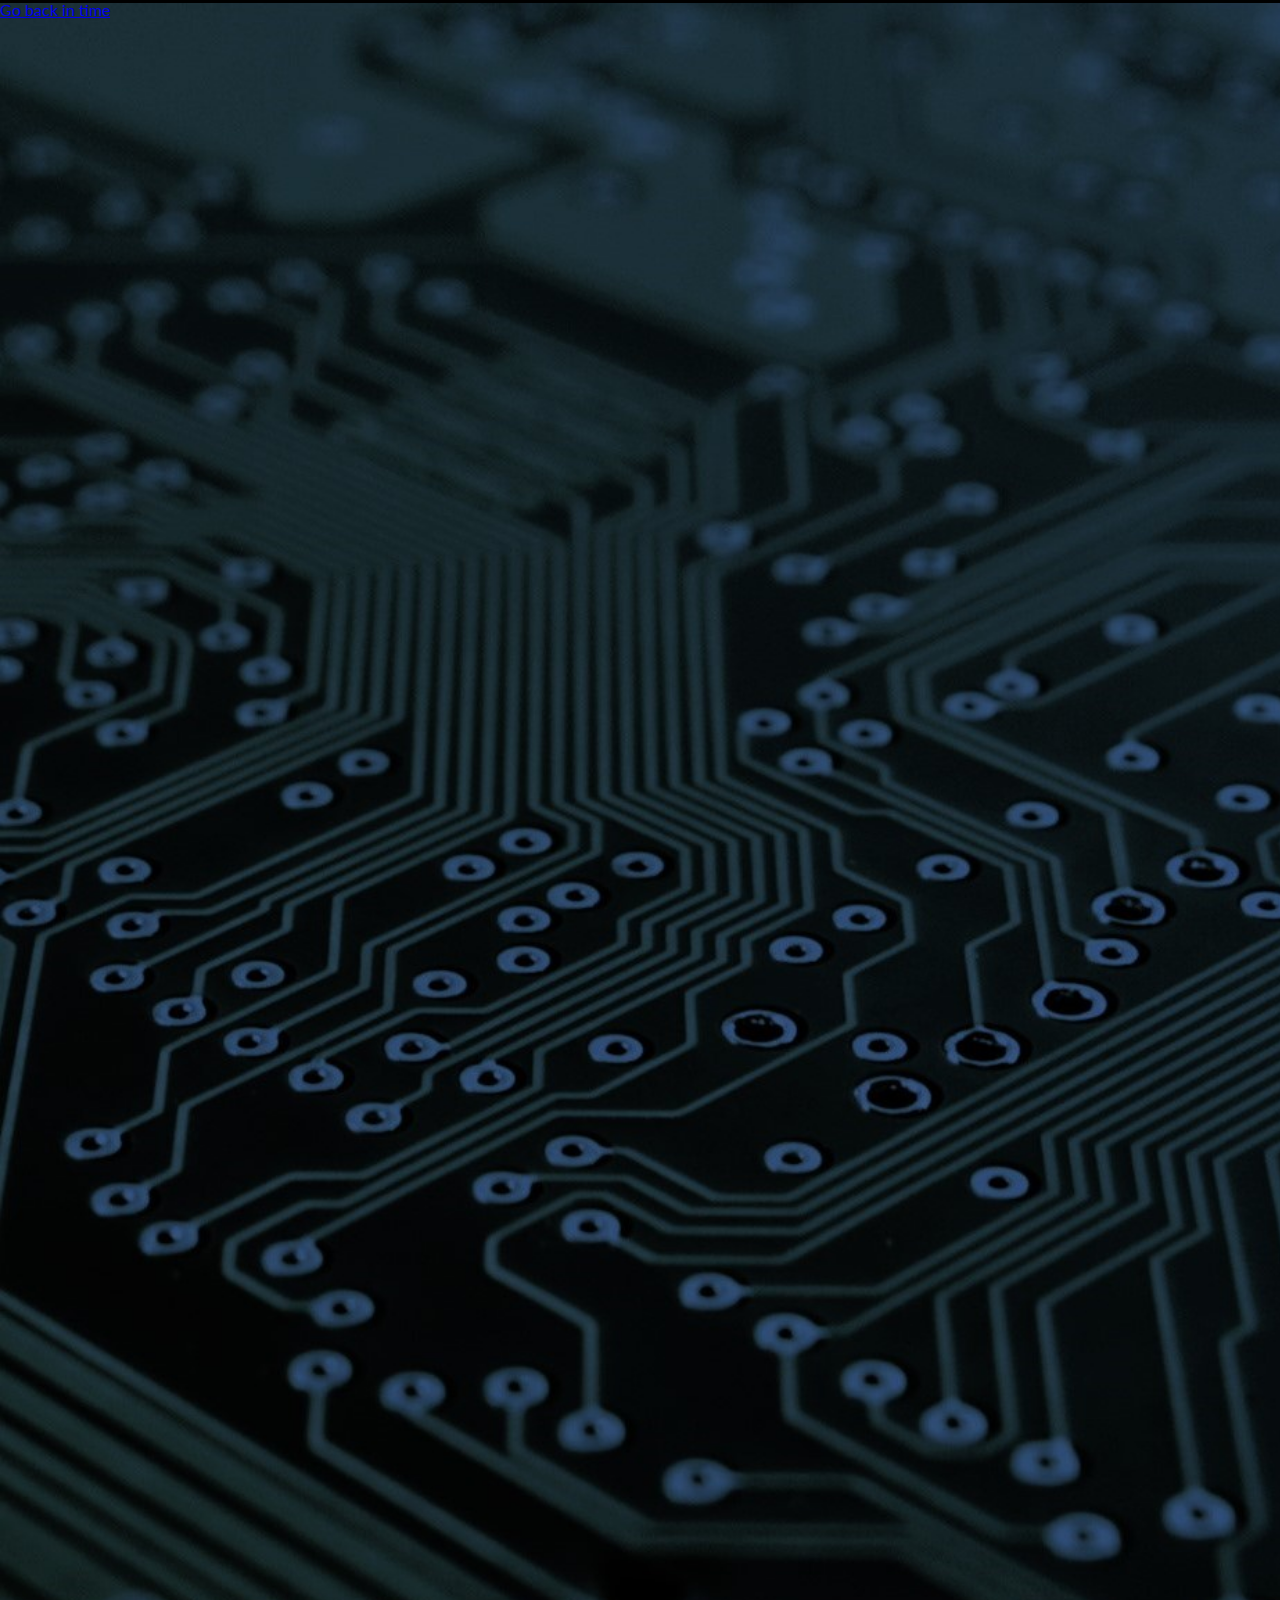
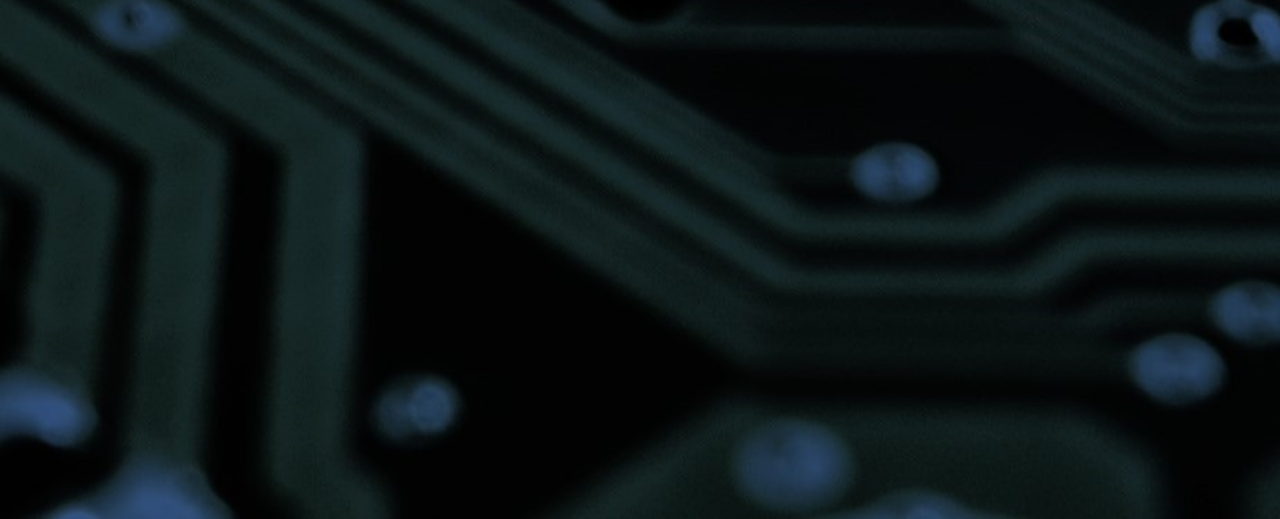
<file: index.html>
<!DOCTYPE html>
<html lang="en">
    <head>
        <meta name="viewport" content="width=device-width, initial-scale=1.0">
        <meta charset="UTF-8" />
        <meta http-equiv="X-UA-Compatible" content="ie=edge" />

        <!--<link href="https://fonts.googleapis.com/css2?family=Roboto:wght@400;500&display=swap" rel="stylesheet">-->
        <link rel="preconnect" href="https://fonts.googleapis.com">
        <link rel="preconnect" href="https://fonts.gstatic.com" crossorigin>
        <link href="https://fonts.googleapis.com/css2?family=Lato:ital,wght@0,300;0,400;0,700;0,900;1,300;1,400;1,700;1,900&display=swap" rel="stylesheet">
        
        <link rel="stylesheet" href="https://cdnjs.cloudflare.com/ajax/libs/font-awesome/4.7.0/css/font-awesome.min.css">
        <link rel="stylesheet" href="style.css" />
        <!--<link rel="shortcut icon" type="image/x-icon" href="favicon.ico">-->
        <title>Jose Ferreira's CV</title>
    </head>

    <body class="container">
        <div class="floating-corner">
            <a href="retro.html">
                Go back in time
            </a>
        </div>
        <div id="progress-container">
            <div id="progress-bar"></div>
          </div>
        <aside class="item-sidebar">
            <div id="board">
                <h2 id="nametitle">José Ferreira</h2>
                <img src="cv_pic_white_square.jpg" id="headshot" style="border-radius: 50%;">
                <!-- <h3 id="subtitle">Computer engineer</h3> -->
                <p style="margin-top: 20px;">
                    I am a recent computer engineering graduate with a passion for all 
                    things computer-related. 
                </p>
                <!-- <p>    
                    In my free time, I enjoy reading sci-fi books and following Formula 1 racing.
                </p> -->
                <p style="margin-bottom: 15px;">
                    I am dedicated, hardworking and always eager
                     to learn more.
                </p>
                <nav>
                    <h4>Contact me!</h4>
                    <ul>
                    <li><a href="mailto:josedsferreira@gmail.com" title="Email josedsferreira@gmail.com"><i class="fa fa-envelope" id="first_icon" aria-hidden="true"></i></a></li>
                    <li><a href="https://www.linkedin.com/in/josedsferreira" title="LinkedIn"><i class="fa fa-linkedin-square" aria-hidden="true"></i></a></li>
                    <li><a href="https://wa.me/351918510138" title="Whatsapp"><i class="fa fa-whatsapp" aria-hidden="true"></i></a></li>
                    <li><a href="https://github.com/josedsferreira" title="GitHub"><i class="fa fa-github" aria-hidden="true"></i></a></li>
                    </ul>
                </nav>
                <a href="cv.pdf" download id="dla">
                    Download CV
                </a>
            </div>
        </aside>
        <main class="item-main">
            <section id="currently">
                <h2>Currently</h2>
                <h3>Java Software Developer at Critical Techworks</h3>
            </section>
            <section id="education">
                <h2>Education</h2>
                <h3>Computer engineering BSc - Universidade Lusófona</h3>
                <p>
                    2021-2024
                </p>
                <h3>First Officer Pilot in training - TAP Air Portugal</h3>
                <p>
                    2018-2019<br>
                    Airbus A320 licence and real airline flight training
                </p>
                <h3>Airline Transport Pilot licence - Nortávia</h3>
                <p>
                    2012-2015<br>

                </p>
            </section>
            <section id="projects">
                <h2>Notable projects</h2>

                <h3><a href="https://github.com/josedsferreira/Insight-Scholaris">Insight Scholaris</a></h3>
                <ul>
                    <li>Web App for academic success prediction using ML</li>
                    <li>Python, Flask, Scikit-Learn, PostgreSQL, Bootstrap, Javascript</li>
                </ul>

                <h3><a href="https://github.com/josedsferreira/PEPE8-Emulator">PEPE-8 Processor emulator</a></h3>
                <ul>
                    <li>Emulator that reads assembly programs and shows processor state, registers and memory</li>
                    <li>C++</li>
                </ul>

                <h3><a href="https://github.com/josedsferreira/QtRetroviewer">QtRetroviewer Image Editor</a></h3>
                <ul>
                    <li>Desktop application made with Qt for editing pictures to give them a retro look</li>
                    <li>C++, Qt Quick</li>
                </ul>

                <h3><a href="https://github.com/josedsferreira/QRCode-Gate">QR Code Gate</a></h3>
                <ul>
                    <li>Embedded system for a gate that unlocks via QR Code</li>
                    <li>Raspberry Pi, Python, Firebase</li>
                </ul>

                <h3><a href="https://github.com/josedsferreira/QR-Code-Check-in">QR Code Check in App</a></h3>
                <ul>
                    <li>App that facilitates the reading of tickets trough a device's camera</li>
                    <li>Android, Kotlin, Firebase</li>
                </ul>

                <h3><a href="https://github.com/rodrigosousa11/zebbra">Zebbra - Job hunting website</a></h3>
                <ul>
                    <li>Job hunting website that allows users to search and save job openings from two different API's</li>
                    <li>React.js, Node.js, TailwindCSS, MongoDB, Axios, Express</li>
                </ul>

                <h3><a href="paper.html">IoT Cloud Implementation Paper</a></h3>
                <ul>
                    <li>Study about security in IoT using Azure</li>
                </ul>

                <h3><a href="trabalho_threads.html">Threads Study Assignment (Portuguese Only)</a></h3>
                <h3><a href="sisctrlvers.html">Version Control Systems Study Assignment (Portuguese Only)</a></h3>
            </section>
            <section id="HardSkills">
                <h2>Hard Skills</h2>
                <div id="languages">
                    <div id="programming">
                        <h3>Programming:</h3>
                        <ul>
                            <li>C, C++</li>
                            <li>Python</li>
                            <li>Java, Kotlin</li>
                            <li>HTML-CSS</li>
                            <li>Javascript</li>
                            <li>SQL</li>
                        </ul>
                    </div>
                    <div id="langs">
                        <h3>Languages:</h3>
                        <ul>
                            <li>Portuguese (Native)</li>
                            <li>English (C2)</li>
                            <li>German (A1)</li>
                        </ul>
                    </div>
                </div>
            </section>
            <section id="knowledgeAreas">
                <h2>Knowledge Areas</h2>
                    <div id="programming">
                        <ul>
                            <li>Embedded Systems</li>
                            <li>Web Applications</li>
                            <li>Qt Desktop Applications</li>
                            <li>Mobile Applications</li>
                            <li>SQL Server, Mysql, Postgres Databases</li>
                            <li>Git, Github</li>
                            <li>Docker</li>
                        </ul>
                    </div>
            </section>
            <section id="SoftSkills">
                <h2>Soft Skills</h2>
                <ul>
                    <li>Leadership, teamwork and communication</li>
                    <li>Problem solving and Autonomy</li>
                    <li>Dealing with high pressure and responsibility environments</li>
                    <li>Time management</li>
                </ul>
            </section>
            <!-- <section id="experience">
                <h2>Experience</h2>
                <h3>Warehouse Worker - CTT</h3>
                <p>
                    2020-2021<br>
                    Loading dock work, sorting and distribution of mail and packages
                </p>
                <h3>Cashier - Pizza Hut</h3>
                <p>
                    2016-2017<br>
                    Costumer service and general restaurant work
                </p>
            </section> -->
            
        </main>
        <!-- <a id="darklight-button" href="#">
            <img src="sun.png" id="darklight">
        </a> -->
        <footer class="item-footer">
            <p>Copyright &copy; 2023</p>
        </footer>
    </body>
    
    <script>
        window.onscroll = function() {
            updateProgressBar()
        };
      
        function updateProgressBar() {
          var winScroll = document.body.scrollTop || document.documentElement.scrollTop;
          var height = document.documentElement.scrollHeight - document.documentElement.clientHeight;
          var scrolled = (winScroll / height) * 100;
          document.getElementById("progress-bar").style.width = scrolled + "%";
        }

        document.addEventListener("DOMContentLoaded", function() {
            const sections = document.querySelectorAll('section');
            let delay = 0.5; // Initial delay
            sections.forEach((section, index) => {
                section.style.animationDelay = delay * (index + 1) + "s";
            });
        });

        /* const DLButton = document.getElementById("darklight-button");
        
        DLButton.addEventListener('click', function() {
            var darklightIcon = document.getElementById('darklight');

            // Check the src attribute of the image element
            if (darklightIcon.src.includes('sun.png')) {
                // Switch to moon image
                darklightIcon.src = 'moon.png';
            } else {
                // Switch back to sun image
                darklightIcon.src = 'sun.png';
            }

            // Selecting #progress-container
            const progressContainer = document.querySelector('#progress-container');

            // Selecting body
            const bodyElement = document.body;

            // Selecting #board
            const boardElement = document.querySelector('#board');

            // Selecting #darklight
            const darklightElement = document.querySelector('#darklight');

            // Selecting #board p
            const boardParagraphs = document.querySelectorAll('#board p');

            // Selecting aside nav li
            const asideNavListItems = document.querySelectorAll('aside nav li');

            // Selecting #board button
            const boardButton = document.querySelector('#board button');

            // Selecting #dla
            const dlaElement = document.querySelector('#dla');

            // Selecting aside nav a
            const asideNavLinks = document.querySelectorAll('aside nav a');

            // Selecting section
            const sectionElement = document.querySelector('section');

            // Toggling to light mode or off
            progressContainer.classList.toggle('light');
            bodyElement.classList.toggle('light');
            boardElement.classList.toggle('light');
            darklightElement.classList.toggle('light');
            boardParagraphs.forEach(paragraph => {
                paragraph.classList.toggle('light');
            });
            asideNavListItems.forEach(listItem => {
                listItem.classList.toggle('light');
            });
            boardButton.classList.toggle('light');
            dlaElement.classList.toggle('light');
            asideNavLinks.forEach(link => {
                link.classList.toggle('light');
            });
            sectionElement.classList.toggle('light');
            
        }); */

      </script>
</html>
</file>
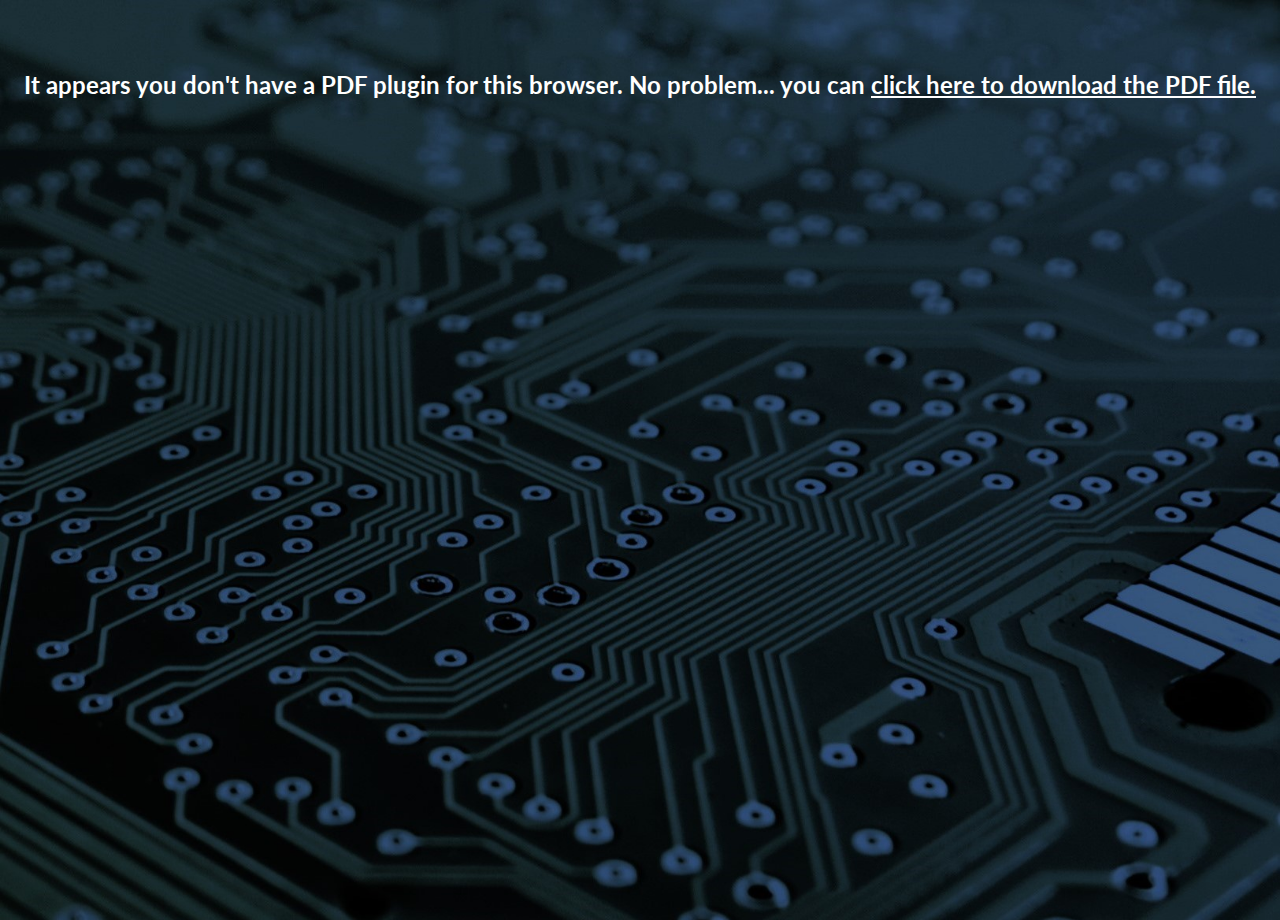
<file: paper.html>
<!DOCTYPE html>
<html lang="en">
    <head>
        <meta name="viewport" content="width=device-width, initial-scale=1.0">
        <meta charset="UTF-8" />
        <meta name="viewport" content="width=device-width, initial-scale=1.0" />
        <meta http-equiv="X-UA-Compatible" content="ie=edge" />

        <!--<link href="https://fonts.googleapis.com/css2?family=Roboto:wght@400;500&display=swap" rel="stylesheet">-->
        <link rel="preconnect" href="https://fonts.googleapis.com">
        <link rel="preconnect" href="https://fonts.gstatic.com" crossorigin>
        <link href="https://fonts.googleapis.com/css2?family=Lato:ital,wght@0,300;0,400;0,700;0,900;1,300;1,400;1,700;1,900&display=swap" rel="stylesheet">
        
        <link rel="stylesheet" href="https://cdnjs.cloudflare.com/ajax/libs/font-awesome/4.7.0/css/font-awesome.min.css">
        <link rel="stylesheet" href="style.css" />
        <!--<link rel="shortcut icon" type="image/x-icon" href="favicon.ico">-->
        <title>Jose Ferreira's IoT Cloud Implementation Paper</title>

        <style>
            html, body {
                height: 100%;
                margin: 0;
                padding: 0;
            }
            object {
                width: 100%;
                height: 100%;
            }
            h2 {
                text-align: center; /* Center the text */
                color: white; /* Set text color to white */
                padding-left: 5px;
                padding-right: 5px;
                padding-top: 50px;
            }
            a {
                color: white; /* Set link color to white */
            }
        </style>
    </head>
    <body>
        <object data="Iot Cloud Implementation paper.pdf" type="application/pdf" width="100%" height="100%">
            <h2>It appears you don't have a PDF plugin for this browser. No problem...
                 you can <a href="Iot Cloud Implementation paper.pdf">click here to 
                    download the PDF file.</a></h2>
        </object>
    </body>
</html>
</file>
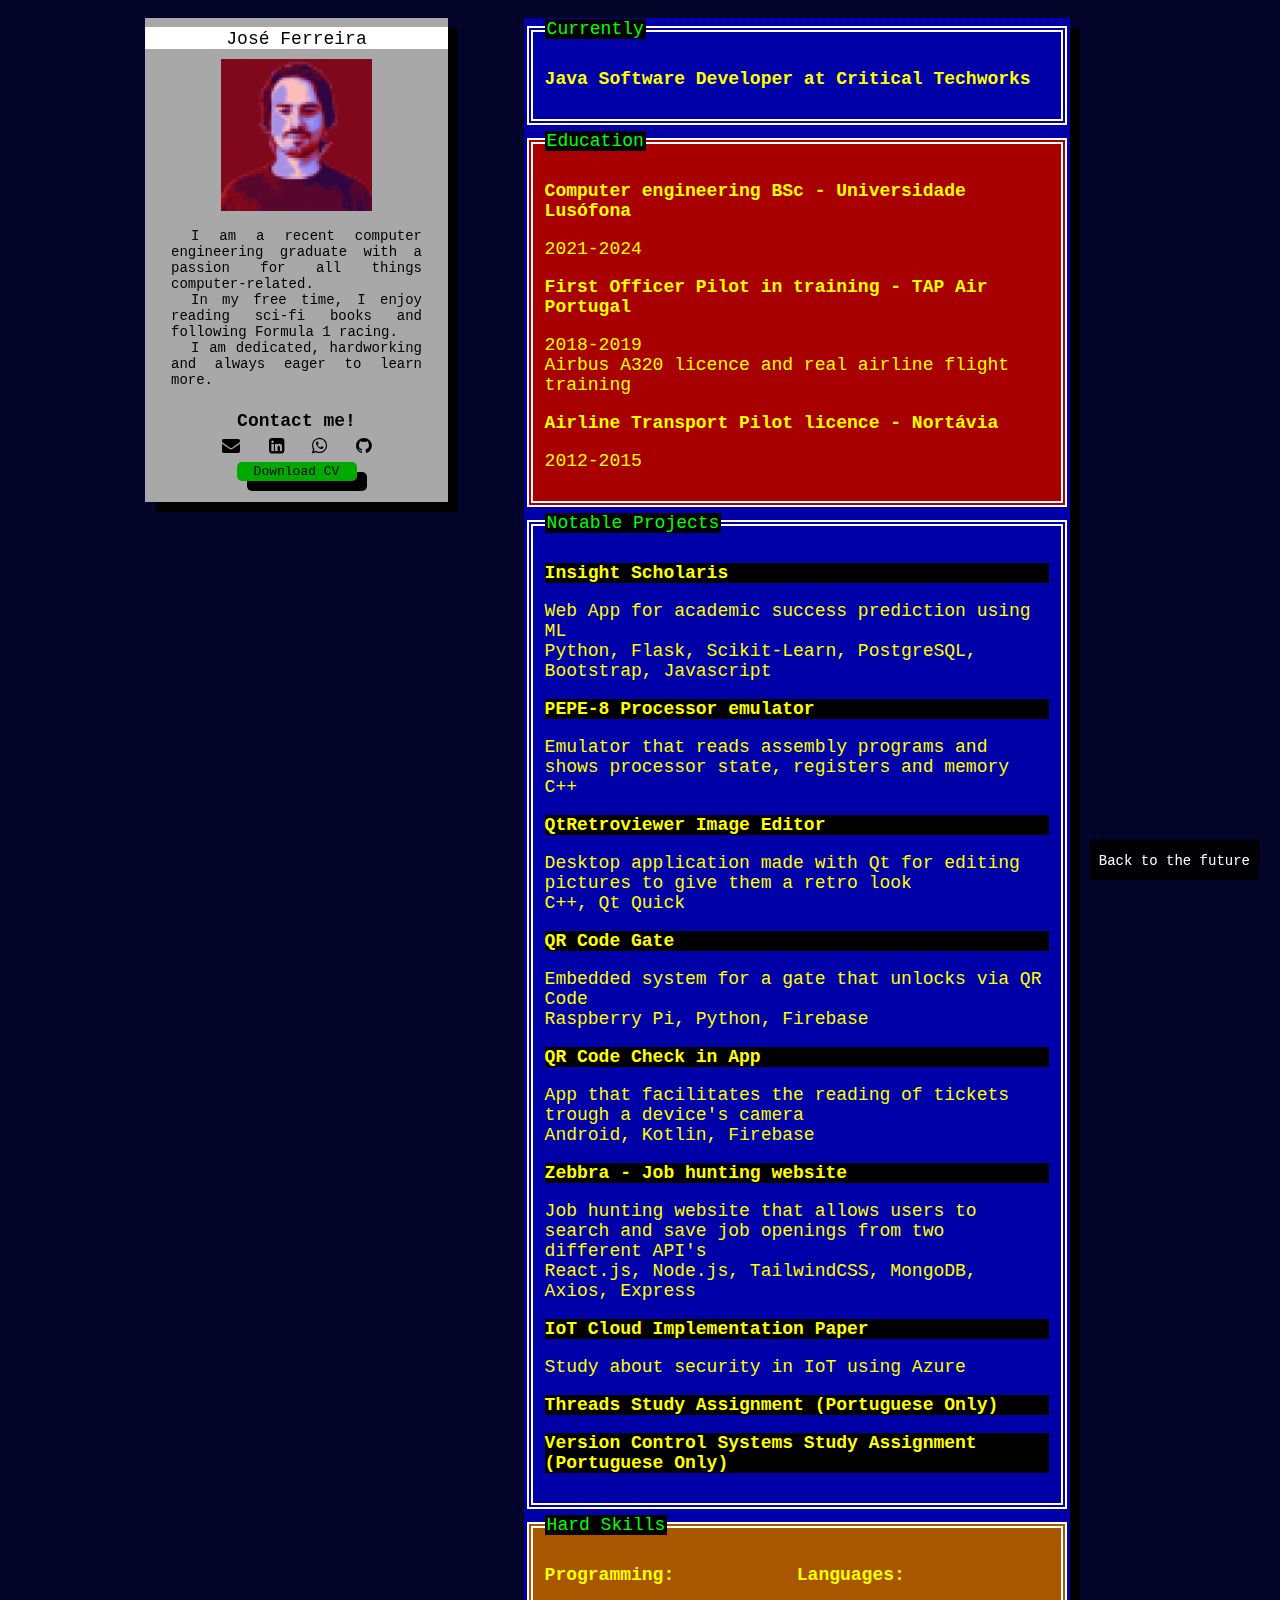
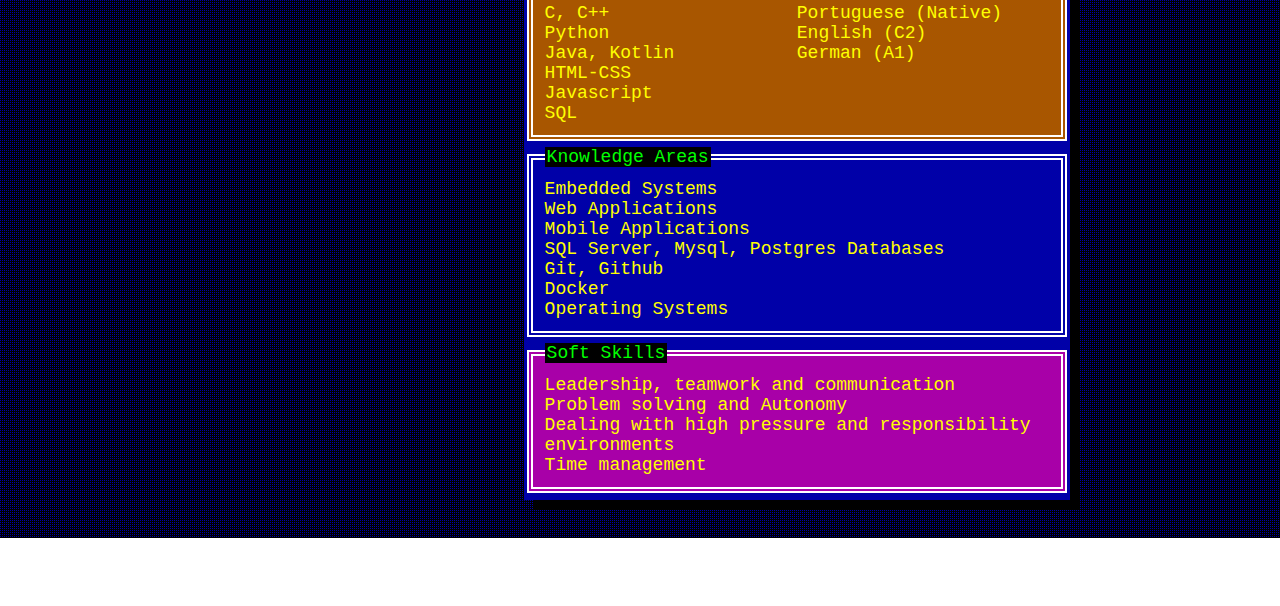
<file: retro.html>
<!DOCTYPE html>
<html lang="en" class="tui-bg-blue-black">
    <head>
        <meta name="viewport" content="width=device-width, initial-scale=1.0">
        <meta charset="UTF-8" />
        <meta name="viewport" content="width=device-width, initial-scale=1.0" />
        <meta http-equiv="X-UA-Compatible" content="ie=edge" />

        <link rel="stylesheet" href="https://cdnjs.cloudflare.com/ajax/libs/font-awesome/4.7.0/css/font-awesome.min.css">

        <link rel="stylesheet" href="dist/tuicss.min.css"/>
        <script src="dist/tuicss.min.js"></script>
        <link rel="stylesheet" href="positioning.css" />
        
        <title>Jose Ferreira's CV</title>
    </head>

    <body class="container">
        <div class="floating-corner">
            <a href="index.html">
                Back to the future
            </a>
        </div>
        <aside class="item-sidebar">

            <div id="board" class="tui-panel white-168" style="color: black;">
                <div class="tui-panel-header" >
                    José Ferreira
                </div>
                <!-- <h2 id="nametitle">José Ferreira</h2> -->
                <img src="retro_profile.png" id="headshot" style="margin-top: 10px;">
                
                <div class="tui-panel-content">
                    <p>
                        I am a recent computer engineering graduate with a passion for all 
                        things computer-related. 
                    </p>
                    <p>    
                        In my free time, I enjoy reading sci-fi books and following Formula 1 racing.
                    </p>
                    <p>
                        I am dedicated, hardworking and always eager
                         to learn more.
                    </p>

                    <nav>
                        <h4>Contact me!</h4>
                        <ul>
                        <li><a href="mailto:josedsferreira@gmail.com" title="Email josedsferreira@gmail.com"><i class="fa fa-envelope" id="first_icon" aria-hidden="true"></i></a></li>
                        <li><a href="https://www.linkedin.com/in/josedsferreira" title="LinkedIn"><i class="fa fa-linkedin-square" aria-hidden="true"></i></a></li>
                        <li><a href="https://wa.me/351918510138" title="Whatsapp"><i class="fa fa-whatsapp" aria-hidden="true"></i></a></li>
                        <li><a href="https://github.com/josedsferreira" title="GitHub"><i class="fa fa-github" aria-hidden="true"></i></a></li>
                        </ul>
                    </nav>
                    <a href="cv.pdf" download id="dla" class="tui-button">
                        Download CV
                    </a>
                </div>        
            </div>
        </aside>

        <main class="item-main">
            <div class="tui-window">

                    <fieldset class="tui-fieldset">
                        <legend>Currently</legend>
                        <h3>Java Software Developer at Critical Techworks</h3>
                    </fieldset>

                    <fieldset class="tui-fieldset red-168">
                        <legend>Education</legend>
                        <h3>Computer engineering BSc - Universidade Lusófona</h3>
                        <p>
                            2021-2024
                        </p>
                        <h3>First Officer Pilot in training - TAP Air Portugal</h3>
                        <p>
                            2018-2019<br>
                            Airbus A320 licence and real airline flight training
                        </p>
                        <h3>Airline Transport Pilot licence - Nortávia</h3>
                        <p>
                            2012-2015<br>
    
                        </p>
                    </fieldset>
    
                    <fieldset class="tui-fieldset ">
                        <legend>Notable Projects</legend>
                        <h3 class="black-168"><a href="https://github.com/josedsferreira/Insight-Scholaris">Insight Scholaris</a></h3>
                            <ul>
                                <li>Web App for academic success prediction using ML</li>
                                <li>Python, Flask, Scikit-Learn, PostgreSQL, Bootstrap, Javascript</li>
                            </ul>

                            <h3 class="black-168"><a href="https://github.com/josedsferreira/PEPE8-Emulator">PEPE-8 Processor emulator</a></h3>
                            <ul>
                                <li>Emulator that reads assembly programs and shows processor state, registers and memory</li>
                                <li>C++</li>
                            </ul>

                            <h3 class="black-168"><a href="https://github.com/josedsferreira/QtRetroviewer">QtRetroviewer Image Editor</a></h3>
                            <ul>
                                <li>Desktop application made with Qt for editing pictures to give them a retro look</li>
                                <li>C++, Qt Quick</li>
                            </ul>

                            <h3 class="black-168"><a href="https://github.com/josedsferreira/QRCode-Gate">QR Code Gate</a></h3>
                            <ul>
                                <li>Embedded system for a gate that unlocks via QR Code</li>
                                <li>Raspberry Pi, Python, Firebase</li>
                            </ul>

                            <h3 class="black-168"><a href="https://github.com/josedsferreira/QR-Code-Check-in">QR Code Check in App</a></h3>
                            <ul>
                                <li>App that facilitates the reading of tickets trough a device's camera</li>
                                <li>Android, Kotlin, Firebase</li>
                            </ul>

                            <h3 class="black-168"><a href="https://github.com/rodrigosousa11/zebbra">Zebbra - Job hunting website</a></h3>
                            <ul>
                                <li>Job hunting website that allows users to search and save job openings from two different API's</li>
                                <li>React.js, Node.js, TailwindCSS, MongoDB, Axios, Express</li>
                            </ul>

                            <h3 class="black-168"><a href="paper.html">IoT Cloud Implementation Paper</a></h3>
                            <ul>
                                <li>Study about security in IoT using Azure</li>
                            </ul>

                            <h3 class="black-168"><a href="trabalho_threads.html">Threads Study Assignment (Portuguese Only)</a></h3>
                            <h3 class="black-168"><a href="sisctrlvers.html">Version Control Systems Study Assignment (Portuguese Only)</a></h3>
                    </fieldset>
    
                    <fieldset class="tui-fieldset orange-168">
                        <legend>Hard Skills</legend>
                        <div id="languages">
                            <div id="programming">
                                <h3>Programming:</h3>
                                <ul>
                                    <li>C, C++</li>
                                    <li>Python</li>
                                    <li>Java, Kotlin</li>
                                    <li>HTML-CSS</li>
                                    <li>Javascript</li>
                                    <li>SQL</li>
                                </ul>
                            </div>
                            <div id="langs">
                                <h3>Languages:</h3>
                                <ul>
                                    <li>Portuguese (Native)</li>
                                    <li>English (C2)</li>
                                    <li>German (A1)</li>
                                </ul>
                            </div>
                        </div>
                    </fieldset>
    
        
                    <fieldset class="tui-fieldset ">
                        <legend>Knowledge Areas</legend>
                        <div id="programming">
                            <ul>
                                <li>Embedded Systems</li>
                                <li>Web Applications</li>
                                <li>Mobile Applications</li>
                                <li>SQL Server, Mysql, Postgres Databases</li>
                                <li>Git, Github</li>
                                <li>Docker</li>
                                <li>Operating Systems</li>
                            </ul>
                        </div>
                    </fieldset>
    
                
                    <fieldset class="tui-fieldset purple-168">
                        <legend>Soft Skills</legend>
                        <ul>
                            <li>Leadership, teamwork and communication</li>
                            <li>Problem solving and Autonomy</li>
                            <li>Dealing with high pressure and responsibility environments</li>
                            <li>Time management</li>
                        </ul>
                    </fieldset>
    
        
                    <!-- <fieldset class="tui-fieldset">
                        <legend>Experience</legend>
                        <h3>Warehouse Worker - CTT</h3>
                        <p>
                            2020-2021<br>
                            Loading dock work, sorting and distribution of mail and packages
                        </p>
                        <h3>Cashier - Pizza Hut</h3>
                        <p>
                            2016-2017<br>
                            Costumer service and general restaurant work
                        </p>
                    </fieldset> -->
                
                
                    
                
            </div>
            

        </main>
        
        <footer class="item-footer">
            <p>Copyright &copy; 2023</p>
        </footer>
    </body>
    
</html>
</file>
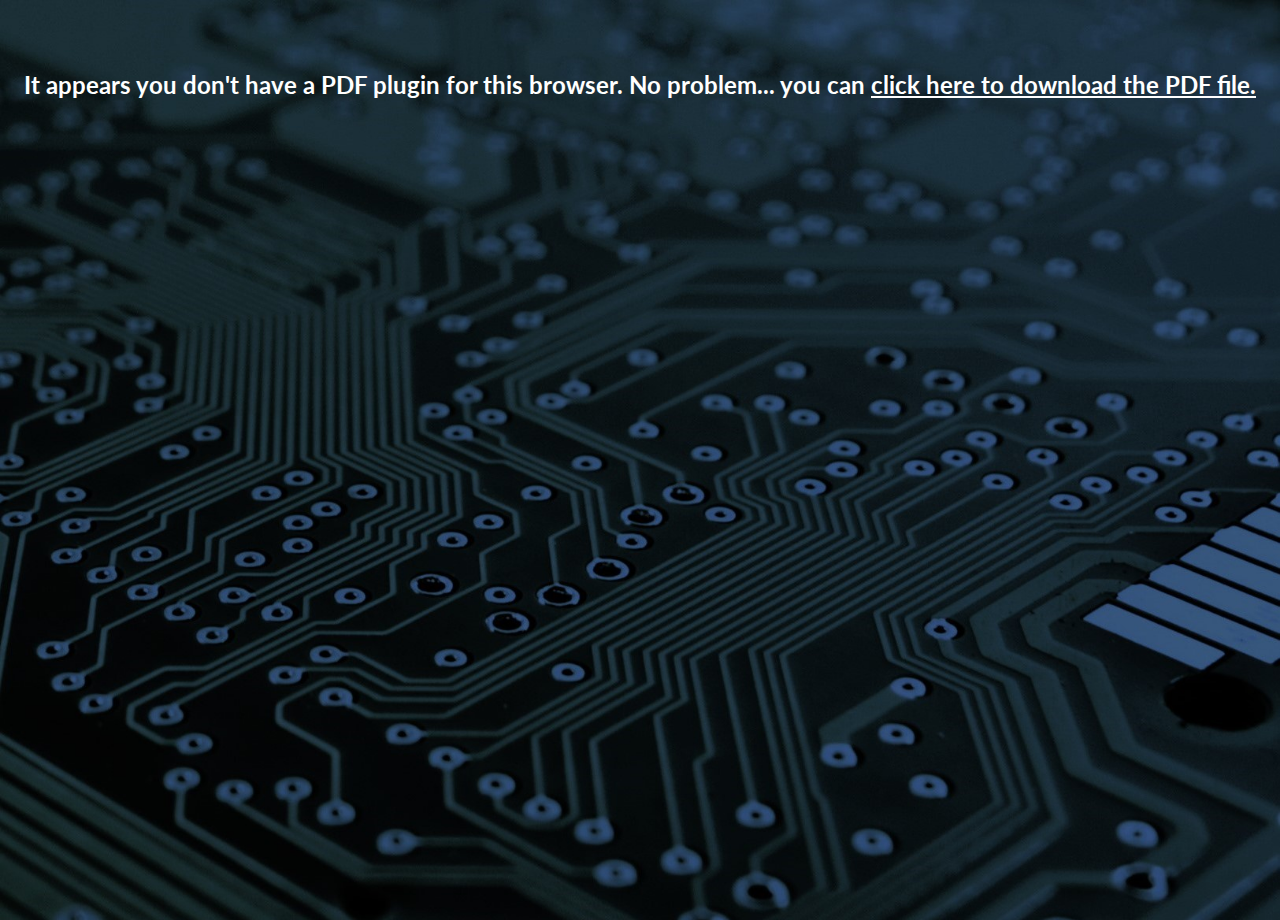
<file: sisctrlvers.html>
<!DOCTYPE html>
<html lang="en">
    <head>
        <meta name="viewport" content="width=device-width, initial-scale=1.0">
        <meta charset="UTF-8" />
        <meta name="viewport" content="width=device-width, initial-scale=1.0" />
        <meta http-equiv="X-UA-Compatible" content="ie=edge" />

        <!--<link href="https://fonts.googleapis.com/css2?family=Roboto:wght@400;500&display=swap" rel="stylesheet">-->
        <link rel="preconnect" href="https://fonts.googleapis.com">
        <link rel="preconnect" href="https://fonts.gstatic.com" crossorigin>
        <link href="https://fonts.googleapis.com/css2?family=Lato:ital,wght@0,300;0,400;0,700;0,900;1,300;1,400;1,700;1,900&display=swap" rel="stylesheet">
        
        <link rel="stylesheet" href="https://cdnjs.cloudflare.com/ajax/libs/font-awesome/4.7.0/css/font-awesome.min.css">
        <link rel="stylesheet" href="style.css" />
        <!--<link rel="shortcut icon" type="image/x-icon" href="favicon.ico">-->
        <title>Jose Ferreira's Sistemas de Controlo de Versão</title>
        <style>
            html, body {
                height: 100%;
                margin: 0;
                padding: 0;
            }
            object {
                width: 100%;
                height: 100%;
            }
            h2 {
                text-align: center; /* Center the text */
                color: white; /* Set text color to white */
                padding-left: 5px;
                padding-right: 5px;
                padding-top: 50px;
            }
            a {
                color: white; /* Set link color to white */
            }
        </style>
    </head>
    <body>
        <object data="Apresentaçao Sist Ctrl Vers.pdf" type="application/pdf" width="100%" height="100%">
            <h2>It appears you don't have a PDF plugin for this browser. No problem...
                 you can <a href="Apresentaçao Sist Ctrl Vers.pdf">click here to 
                    download the PDF file.</a></h2>
        </object>
    </body>
</html>
</file>
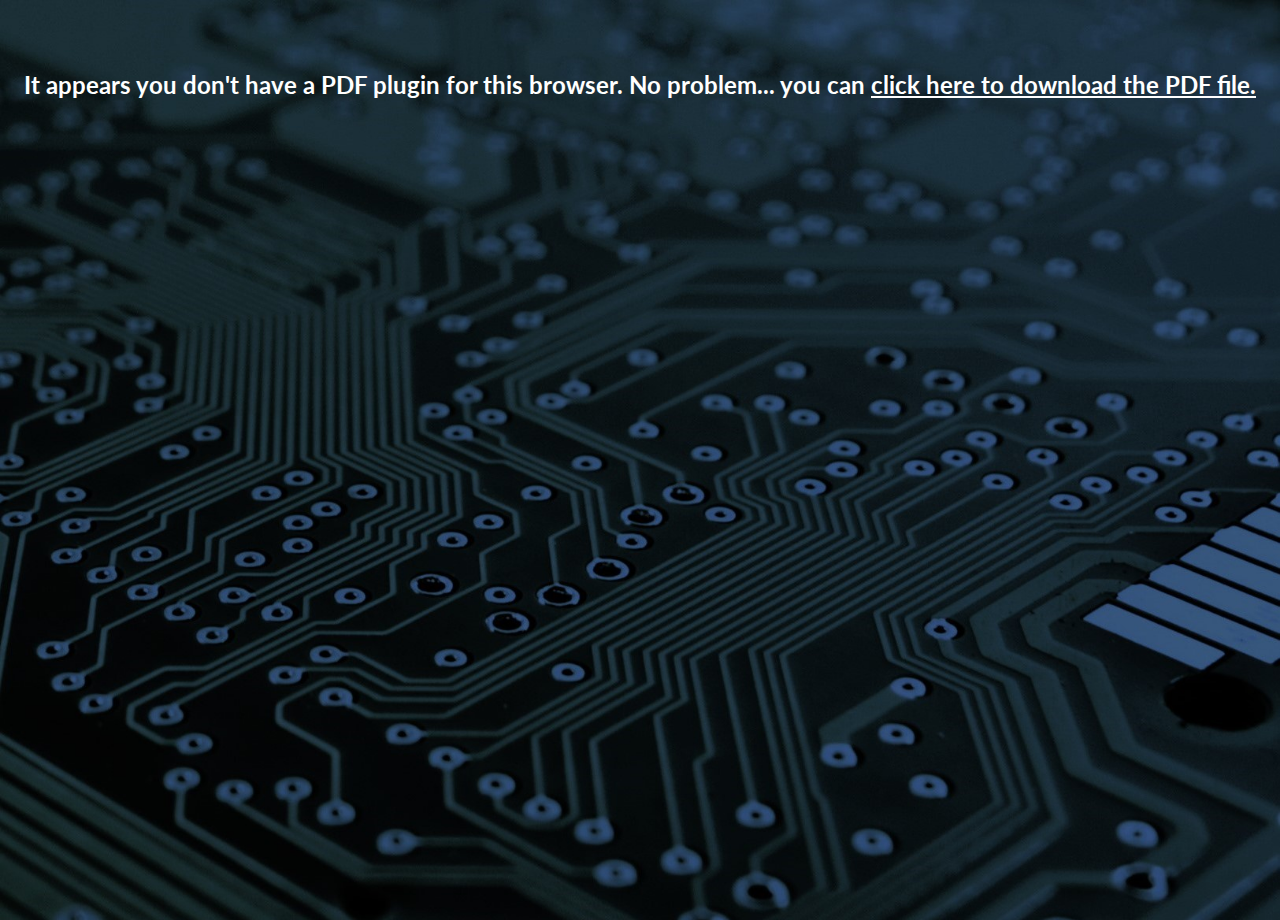
<file: trabalho_threads.html>
<!DOCTYPE html>
<html lang="en">
    <head>
        <meta name="viewport" content="width=device-width, initial-scale=1.0">
        <meta charset="UTF-8" />
        <meta name="viewport" content="width=device-width, initial-scale=1.0" />
        <meta http-equiv="X-UA-Compatible" content="ie=edge" />

        <!--<link href="https://fonts.googleapis.com/css2?family=Roboto:wght@400;500&display=swap" rel="stylesheet">-->
        <link rel="preconnect" href="https://fonts.googleapis.com">
        <link rel="preconnect" href="https://fonts.gstatic.com" crossorigin>
        <link href="https://fonts.googleapis.com/css2?family=Lato:ital,wght@0,300;0,400;0,700;0,900;1,300;1,400;1,700;1,900&display=swap" rel="stylesheet">
        
        <link rel="stylesheet" href="https://cdnjs.cloudflare.com/ajax/libs/font-awesome/4.7.0/css/font-awesome.min.css">
        <link rel="stylesheet" href="style.css" />
        <!--<link rel="shortcut icon" type="image/x-icon" href="favicon.ico">-->
        <title>Jose Ferreira's Threads document</title>
        <style>
            html, body {
                height: 100%;
                margin: 0;
                padding: 0;
            }
            object {
                width: 100%;
                height: 100%;
            }
            h2 {
                text-align: center; /* Center the text */
                color: white; /* Set text color to white */
                padding-left: 5px;
                padding-right: 5px;
                padding-top: 50px;
            }
            a {
                color: white; /* Set link color to white */
            }
        </style>
    </head>
    <body>
        <object data="Threads.pdf" type="application/pdf" width="100%" height="100%">
            <h2>It appears you don't have a PDF plugin for this browser. No problem...
                 you can <a href="Threads.pdf">click here to 
                    download the PDF file.</a></h2>
        </object>
    </body>
</html>
</file>
<file: style.css>
/* GRID */

.item-main {
    grid-area: main;
}

.item-sidebar {
    grid-area: sidebar;
}

.item-footer {
    grid-area: footer;
}

#progress-container {
    position: fixed;
    top: 0;
    left: 0;
    width: 100%;
    height: 3px; /* Adjust height as needed */
    background-color: #000000;
    z-index: 9999; /* Ensure it's above other content */
    display: block;
  }
  
#progress-bar {
    height: 100%;
    background-color: #1a1efa88; /* Adjust color as needed */
    width: 0%;
}
  
.container {
    display: grid;
    /*grid-template-columns: 270px auto;*/
    /*grid-template-columns: 400px auto;*/
    grid-template-columns: 35% 65%;
    grid-template-rows: auto;
    grid-template-areas:
        "sidebar main"
        "footer footer";
}

body {
    font-family: 'Lato', sans-serif;
    margin: 0;
    padding: 0;
    background-color: #000000ef;
    max-width: 100%;
    overflow-x: hidden;
    background-image: url("circuit.jpg");
    background-size: cover;
}
  
header {
    background-color: #333;
    color: #fff;
    display: flex;
    justify-content: space-between;
    padding: 1em;
}
  
header h1 {
    margin: 0;
    align-self: center;
}
  
header nav ul {
    display: flex;
    list-style: none;
    margin: 0;
    padding: 0;
}
  
header nav a {
    color: #fff;
    display: block;
    padding: 1em;
    text-decoration: none;
}
  
/* ASIDE */

aside {
    height: 100%;
    width: 321px;
    position: fixed;
    top: 0;
    /*left: 30%;*/
    right: 65%;
    /* background-color: #f9d202; */
    /*background-image: url("board2.jpg");
    background-size: 1100px;*/
    animation: slideInFromTop 1s ease forwards;
    animation-delay: 0.5s;
    opacity : 0;
}

#board {
    background-color: rgba(0, 0, 0, 0.9);
    padding-top: 0.5em;
    padding-bottom: 0.5em;
    margin-top: 1em;
    margin-left: 1em;
    /* margin-right: 2em; */
}

#darklight {
    position: fixed;
    display: block;
    margin: 5px;
    padding: 8px;
    width: 35px;
    z-index: 999;
    background-image: linear-gradient(to right, rgb(0, 0, 0), rgba(0, 0, 0, 0.9));
    box-shadow: 0 2px 4px rgba(0, 0, 0, 0.1);
    bottom: 15px;
    right: 15px;
    animation: slideInFromRight 1s ease forwards;
    animation-delay: 0.5s;
}

#subtitle {
    margin-top: 0;
    margin-left: 1em;
    margin-right: 1em;
}

#headshot {
    object-position: center;
    margin-left: 25%;
    margin-right: 25%;
    width: 50%;
    /* margin-bottom: 1em; */
}

aside h1, aside h2, aside h3, aside h4 {
    text-align: center;
    color: white;
    /* text-shadow: 1px 1px white; */
}

#board p {
    color: white;
    text-align: justify;
    padding-left: 1em;
    padding-right: 1em;
    text-indent: 20px;
    margin-top: 0;
    margin-bottom: 0;
}

aside nav h4 {
    margin-bottom: -0.8em;
}

aside nav li {
    text-decoration: none;
    list-style-type: none;
    display: inline-block; float: none;
    text-align: center;
    color: white;
    display: inline;
    padding-left: 0.5em;
    padding-right: 0.5em;
}

aside nav ul{
    padding: 0;
    text-align: center;
    margin-bottom: 5px;
}

#board button {
    background-color: black;
    color: white;
    display: block;
    margin-left: auto;
    margin-right: auto;
}

#dla {
    text-align: center;
    display: block;
    color: white;
    border-radius: 5px;
    border: 2px solid #ffffff;
    box-sizing: border-box;
    text-decoration: none;
    margin-left: auto;
    margin-right: auto;
    padding: 2px;
    width: 120px;
    font-size: 13px;
}

aside nav a {
    text-decoration: none;
    color: white;
}

/* MAIN */

main {
    padding: 1em;
    /* padding-bottom: 1em; */
    /* padding-top: 1em; */
    max-width: 650px;
}

/* SECTION */
  
section {
    /*background-color: rgba(0, 0, 0, 0.9);*/
    background-image: linear-gradient(to right, rgb(0, 0, 0), rgba(0, 0, 0, 0.6));
    color: white;
    box-shadow: 0 2px 4px rgba(0, 0, 0, 0.1);
    padding: 1em;
    margin-bottom: 1em;
    opacity: 0;
    animation: slideInFromRight 1s ease forwards;
    animation-delay: 0.5s;
}

section h2 {
    margin-top: 0em;
}

#projects a {
    text-decoration: none; 
    color: inherit;
}

#demo {
    margin-left: 20;
    margin-right: 20%;
    width: 60%;
}

#languages {
    display: grid;
    grid-template-columns: 50% 50%;
    grid-template-rows: auto;
    grid-template-areas: "programming langs";
}
  
footer {
    background-color: #333;
    color: #fff;
    padding: 1em;
    text-align: center;
}

/* FOOTER */

footer {
    display: none;
}

/* LIGHT MODE STYLES */

#progress-container.light {
    background-color: #ffffff;
}

body.light {
    background-color: #ffffff;
}

header.light {
    background-color: #ffffff;
    color: #000000;
}

header nav a.light {
    color: #000000;
}

#board.light {
    background-color: #ffffff;
}

#darklight.light {
    background-color: #ffffff;
}

#board p.light {
    color: #000000;
}

aside nav li.light {
    color: #000000;
}

#board button.light {
    background-color: #ffffff;
}

#dla.light {
    color: #000000;
    border: 2px solid #000000;
}

aside nav a.light {
    color: #000000;
}

section.light {
    background-color: #ffffff;
    color: #000000;
}

/* ----  ANIMATIONS  ---- */
  
/* Define animation for sliding in from the right */
@keyframes slideInFromRight {
    0% {
        transform: translateX(100%);
        opacity: 0; /* Start with opacity 0 */
    }
    100% {
        transform: translateX(0);
        opacity: 1; /* End with opacity 1 */
    }
}


/* Define animation for sliding in from the top */
@keyframes slideInFromTop {
    0% { transform: translateY(-100%);
        opacity: 0; /* Start with opacity 0 */
    }
    100% { transform: translateY(0);
        opacity: 1; /* End with opacity 1 */}
}

/* ----  MEDIA  ---- */

/* HORIZONTAL < 950px */

@media only screen and (min-width: 768px) and (max-width: 950px){

    .container {

        grid-template-columns: 270px auto;

    }

    aside {
        height: 100%;
        width: 270px;
        position: fixed;
        top: 0;
        left: 0
    }
}

/* MOBILE */

@media only screen and (max-width: 768px) {

    .container {
        width: 100%;
        display: grid;
        grid-template-columns: 1fr;
        grid-template-rows: auto;
        grid-template-areas: 
            "sidebar"
            "main"
            "footer";
    }

    body {
        background-size: 1900px;
    }

    aside {
        position: static;
        height: auto;
        width: auto;
        animation: none;
        opacity: 1;
    }

    #board {
        margin: 1em;
        margin-bottom: 0;
        
        background-color:rgba(0, 0, 0, 0);
        background-image: linear-gradient(to right, rgb(0, 0, 0), rgba(0, 0, 0, 0.6));

    }

    #board p {
        margin-left: auto;
        margin-right: auto;
        width: 300px;
    }

    #board #dla {
        margin-left: auto;
        margin-right: auto;
    }

    #headshot {
        width: 110px;
        display: block;
        margin-left: auto;
        margin-right: auto;
        margin-bottom: 5px;
    }

    #subtitle {
        display: none;
    }

    section {
        animation : none;
        opacity: 1;
    }

}
</file>
<file: positioning.css>
/* GRID */

.item-main {
    grid-area: main;
}

.item-sidebar {
    grid-area: sidebar;
}

.item-footer {
    grid-area: footer;
}
  
.container {
    display: grid;
    /*grid-template-columns: 270px auto;*/
    /*grid-template-columns: 400px auto;*/
    grid-template-columns: 35% 65%;
    grid-template-rows: auto;
    grid-template-areas:
        "sidebar main"
        "footer footer";
}

body {
    /* font-family: 'Lato', sans-serif; */
    margin: 0;
    padding: 0;/* 
    background-color: #000000ef; */
    max-width: 100%;
    overflow-x: hidden;
    /* background-image: url("circuit.jpg");
    background-size: cover; */
}

.tui-window {
    margin-bottom: 20px;
    color: #FFFF00;
}

.tui-window legend{
    background-color: black;
    color: #00FF00;
}

.floating-corner {
    position: fixed; /* Stay in place during scroll */
    bottom: 20px; /* Distance from the bottom */
    right: 20px; 
    width: auto;
    background-color: rgba(0, 0, 0, 0.9);
    color: white;
    padding: 10px;
    z-index: 1000; 
}

.floating-corner a {
    color: white;
    text-decoration: none;
    font-size: 14px;
}
  
header {
    /* background-color: #333; */
    /* color: #fff; */
    display: flex;
    justify-content: space-between;
    padding: 1em;
}
  
header h1 {
    margin: 0;
    align-self: center;
}
  
header nav ul {
    display: flex;
    list-style: none;
    margin: 0;
    padding: 0;
}
  
header nav a {
    /* color: #fff; */
    display: block;
    padding: 1em;
    text-decoration: none;
}
  
/* ASIDE */

aside {
    height: 100%;
    width: 321px;
    position: fixed;
    top: 0;
    /*left: 30%;*/
    right: 65%;
    /* background-color: #f9d202; */
    /*background-image: url("board2.jpg");
    background-size: 1100px;*//* 
    animation: slideInFromTop 1s ease forwards;
    animation-delay: 0.5s;
    opacity : 0; */
}

#board {
    /* background-color: rgba(0, 0, 0, 0.9); */
    padding-top: 0.5em;
    padding-bottom: 0.5em;
    margin-top: 1em;
    margin-left: 1em;
    /* margin-right: 2em; */
}


#subtitle {
    margin-top: 0;
    margin-left: 1em;
    margin-right: 1em;
}

#headshot {
    object-position: center;
    margin-left: 25%;
    margin-right: 25%;
    width: 50%;
    /* margin-bottom: 1em; */
}

aside h1, aside h2, aside h3, aside h4 {
    text-align: center;
    /* color: white; */
    /* text-shadow: 1px 1px white; */
}

#board p {
    /* color: white; */
    font-size: 14px;
    text-align: justify;
    padding-left: 1em;
    padding-right: 1em;
    text-indent: 20px;
    margin-top: 0;
    margin-bottom: 0;
}

aside nav h4 {
    margin-bottom: 0.3em;
}

aside nav li {
    text-decoration: none;
    list-style-type: none;
    display: inline-block; float: none !important;
    text-align: center;
    /* color: white; */
    padding-left: 0.5em;
    padding-right: 0.5em;
}

aside nav ul{
    padding: 0;
    text-align: center;
    margin-bottom: 5px;
}

#board button {
    /* background-color: black;
    color: white; */
    display: block;
    margin-left: auto;
    margin-right: auto;
}

#dla {
    text-align: center;
    display: block;
    /* color: white; */
    border-radius: 5px;
    /* border: 2px solid #ffffff; */
    box-sizing: border-box;
    text-decoration: none;
    margin-left: auto;
    margin-right: auto;
    padding: 2px;
    width: 120px;
    font-size: 13px;
}

aside nav a {
    text-decoration: none;
    /* color: white; */
}

/* MAIN */

main {
    padding: 1em;
    /* padding-bottom: 1em; */
    /* padding-top: 1em; */
    max-width: 650px;
}

/* SECTION */
  
section {
    /*background-color: rgba(0, 0, 0, 0.9);*/
    /* background-image: linear-gradient(to right, rgb(0, 0, 0), rgba(0, 0, 0, 0.6));
    color: white;
    box-shadow: 0 2px 4px rgba(0, 0, 0, 0.1); */
    padding: 1em;
    margin-bottom: 1em;
    /* opacity: 0;
    animation: slideInFromRight 1s ease forwards;
    animation-delay: 0.5s; */
}

section h2 {
    margin-top: 0em;
}

#projects a {
    text-decoration: none; 
    color: inherit;
}

#demo {
    margin-left: 20;
    margin-right: 20%;
    width: 60%;
}

#languages {
    display: grid;
    grid-template-columns: 50% 50%;
    grid-template-rows: auto;
    grid-template-areas: "programming langs";
}
  
footer {
    /* background-color: #333;
    color: #fff; */
    padding: 1em;
    text-align: center;
}

/* FOOTER */

footer {
    display: none;
}



/* ----  MEDIA  ---- */

/* HORIZONTAL < 950px */

@media only screen and (min-width: 768px) and (max-width: 950px){

    .container {

        grid-template-columns: 270px auto;

    }

    aside {
        height: 100%;
        width: 270px;
        position: fixed;
        top: 0;
        left: 0
    }
}

/* MOBILE */

@media only screen and (max-width: 768px) {

    .container {
        width: 100%;
        display: grid;
        grid-template-columns: 1fr;
        grid-template-rows: auto;
        grid-template-areas: 
            "sidebar"
            "main"
            "footer";
    }

    body {
        background-size: 1900px;
    }

    aside {
        position: static;
        height: auto;
        width: auto;
        animation: none;
        opacity: 1;
        display: flex;
        justify-content: center; 
    }

    #board {
        margin: 1em;
        margin-bottom: 0;
        
        /* background-color:rgba(0, 0, 0, 0);
        background-image: linear-gradient(to right, rgb(0, 0, 0), rgba(0, 0, 0, 0.6)); */

    }

    #board p {
        margin-left: auto;
        margin-right: auto;
        width: 300px;
    }

    #board #dla {
        margin-left: auto;
        margin-right: auto;
    }

    #headshot {
        width: 110px;
        display: block;
        margin-left: auto;
        margin-right: auto;
        margin-bottom: 5px;
    }

    #subtitle {
        display: none;
    }

    section {
        animation : none;
        opacity: 1;
    }

}
</file>
<file: dist/tuicss.min.css>
@charset "UTF-8";@font-face{font-family:DOS;src:url("fonts/Perfect DOS VGA 437 Win.ttf")}html{font-family:"Lucida Console",monospace;font-size:18px;box-sizing:border-box}body{margin:0}*,:after,:before{font-family:inherit;font-size:inherit;box-sizing:inherit}ul{margin:0;padding:0;list-style-type:none}ul li{list-style-type:none}ul li a{display:block}a{color:inherit;text-decoration:none}span{margin:0}hr{border:none;border-bottom:2px solid #fff}input,select,textarea{width:200px}@media only screen and (max-width :600px){.hide-on-small-and-down,.hide-on-small-only{display:none!important}}@media only screen and (max-width :992px){.hide-on-med-and-down{display:none!important}}@media only screen and (min-width :601px){.hide-on-med-and-up{display:none!important}}@media only screen and (min-width:600px) and (max-width:992px){.hide-on-med-only{display:none!important}}@media only screen and (min-width :993px){.hide-on-large-only{display:none!important}}@media only screen and (min-width :1201px){.hide-on-extra-large-only{display:none!important}}@media only screen and (min-width :1201px){.show-on-extra-large{display:block!important}}@media only screen and (min-width :993px){.show-on-large{display:block!important}}@media only screen and (min-width:600px) and (max-width:992px){.show-on-medium{display:block!important}}@media only screen and (max-width :600px){.show-on-small{display:block!important}}@media only screen and (min-width :601px){.show-on-medium-and-up{display:block!important}}@media only screen and (max-width :992px){.show-on-medium-and-down{display:block!important}}.primary{background-color:#0000a8}.primary-text{color:#0000a8}.primary-border{border-color:#0000a8}.primary-hover:hover{background-color:#0000a8}.primary-text-hover:hover{color:#0000a8}.primary-border-hover:hover{border-color:#0000a8}.secondary{background-color:#a8a8a8}.secondary-text{color:#a8a8a8}.secondary-border{border-color:#a8a8a8}.secondary-hover:hover{background-color:#a8a8a8}.secondary-text-hover:hover{color:#a8a8a8}.secondary-border-hover:hover{border-color:#a8a8a8}.success{background-color:#00a800}.success-text{color:#00a800}.success-border{border-color:#00a800}.success-hover:hover{background-color:#00a800}.success-text-hover:hover{color:#00a800}.success-border-hover:hover{border-color:#00a800}.danger{background-color:#a80000}.danger-text{color:#a80000}.danger-border{border-color:#a80000}.danger-hover:hover{background-color:#a80000}.danger-text-hover:hover{color:#a80000}.danger-border-hover:hover{border-color:#a80000}.warning{background-color:#a8a800}.warning-text{color:#a8a800}.warning-border{border-color:#a8a800}.warning-hover:hover{background-color:#a8a800}.warning-text-hover:hover{color:#a8a800}.warning-border-hover:hover{border-color:#a8a800}.info{background-color:#00a8a8}.info-text{color:#00a8a8}.info-border{border-color:#00a8a8}.info-hover:hover{background-color:#00a8a8}.info-text-hover:hover{color:#00a8a8}.info-border-hover:hover{border-color:#00a8a8}.black-168{background-color:#000!important}.blue-168{background-color:#0000a8!important}.green-168{background-color:#00a800!important}.cyan-168{background-color:#00a8a8!important}.red-168{background-color:#a80000!important}.purple-168{background-color:#a800a8!important}.yellow-168{background-color:#a8a800!important}.white-168{background-color:#a8a8a8!important}.orange-168{background-color:#a85600!important}.black-168-text{color:#000!important}.blue-168-text{color:#0000a8!important}.green-168-text{color:#00a800!important}.cyan-168-text{color:#00a8a8!important}.red-168-text{color:#a80000!important}.purple-168-text{color:#a800a8!important}.yellow-168-text{color:#a8a800!important}.white-168-text{color:#a8a8a8!important}.orange-168-text{color:#a85600!important}.black-168-border{border-color:#000!important}.blue-168-border{border-color:#0000a8!important}.green-168-border{border-color:#00a800!important}.cyan-168-border{border-color:#00a8a8!important}.red-168-border{border-color:#a80000!important}.purple-168-border{border-color:#a800a8!important}.yellow-168-border{border-color:#a8a800!important}.white-168-border{border-color:#a8a8a8!important}.orange-168-border{border-color:#a85600!important}.black-168-hover:hover{background-color:#000!important}.blue-168-hover:hover{background-color:#0000a8!important}.green-168-hover:hover{background-color:#00a800!important}.cyan-168-hover:hover{background-color:#00a8a8!important}.red-168-hover:hover{background-color:#a80000!important}.purple-168-hover:hover{background-color:#a800a8!important}.yellow-168-hover:hover{background-color:#a8a800!important}.white-168-hover:hover{background-color:#a8a8a8!important}.orange-168-hover:hover{background-color:#a85600!important}.black-168-text-hover:hover{color:#000!important}.blue-168-text-hover:hover{color:#0000a8!important}.green-168-text-hover:hover{color:#00a800!important}.cyan-168-text-hover:hover{color:#00a8a8!important}.red-168-text-hover:hover{color:#a80000!important}.purple-168-text-hover:hover{color:#a800a8!important}.yellow-168-text-hover:hover{color:#a8a800!important}.white-168-text-hover:hover{color:#a8a8a8!important}.orange-168-text-hover:hover{color:#a85600!important}.black-168-border-hover:hover{border-color:#000!important}.blue-168-border-hover:hover{border-color:#0000a8!important}.green-168-border-hover:hover{border-color:#00a800!important}.cyan-168-border-hover:hover{border-color:#00a8a8!important}.red-168-border-hover:hover{border-color:#a80000!important}.purple-168-border-hover:hover{border-color:#a800a8!important}.yellow-168-border-hover:hover{border-color:#a8a800!important}.white-168-border-hover:hover{border-color:#a8a8a8!important}.orange-168-border-hover:hover{border-color:#a85600!important}.black-255{background-color:#000!important}.blue-255{background-color:#00f!important}.green-255{background-color:#0f0!important}.cyan-255{background-color:#0ff!important}.red-255{background-color:red!important}.purple-255{background-color:#f0f!important}.yellow-255{background-color:#ff0!important}.white-255{background-color:#fff!important}.orange-255{background-color:#ffa800!important}.black-255-text{color:#000!important}.blue-255-text{color:#00f!important}.green-255-text{color:#0f0!important}.cyan-255-text{color:#0ff!important}.red-255-text{color:red!important}.purple-255-text{color:#f0f!important}.yellow-255-text{color:#ff0!important}.white-255-text{color:#fff!important}.orange-255-text{color:#ffa800!important}.black-255-border{border-color:#000!important}.blue-255-border{border-color:#00f!important}.green-255-border{border-color:#0f0!important}.cyan-255-border{border-color:#0ff!important}.red-255-border{border-color:red!important}.purple-255-border{border-color:#f0f!important}.yellow-255-border{border-color:#ff0!important}.white-255-border{border-color:#fff!important}.orange-255-border{border-color:#ffa800!important}.black-255-hover:hover{background-color:#000!important}.blue-255-hover:hover{background-color:#00f!important}.green-255-hover:hover{background-color:#0f0!important}.cyan-255-hover:hover{background-color:#0ff!important}.red-255-hover:hover{background-color:red!important}.purple-255-hover:hover{background-color:#f0f!important}.yellow-255-hover:hover{background-color:#ff0!important}.white-255-hover:hover{background-color:#fff!important}.orange-255-hover:hover{background-color:#ffa800!important}.black-255-text-hover:hover{color:#000!important}.blue-255-text-hover:hover{color:#00f!important}.green-255-text-hover:hover{color:#0f0!important}.cyan-255-text-hover:hover{color:#0ff!important}.red-255-text-hover:hover{color:red!important}.purple-255-text-hover:hover{color:#f0f!important}.yellow-255-text-hover:hover{color:#ff0!important}.white-255-text-hover:hover{color:#fff!important}.orange-255-text-hover:hover{color:#ffa800!important}.black-255-border-hover:hover{border-color:#000!important}.blue-255-border-hover:hover{border-color:#00f!important}.green-255-border-hover:hover{border-color:#0f0!important}.cyan-255-border-hover:hover{border-color:#0ff!important}.red-255-border-hover:hover{border-color:red!important}.purple-255-border-hover:hover{border-color:#f0f!important}.yellow-255-border-hover:hover{border-color:#ff0!important}.white-255-border-hover:hover{border-color:#fff!important}.orange-255-border-hover:hover{border-color:#ffa800!important}.black{background-color:#000!important}.black-text{color:#000!important}.black-border{border-color:#000!important}.black-hover:hover{background-color:#000!important}.black-text-hover:hover{color:#000!important}.black-border-hover:hover{border-color:#000!important}.white{background-color:#fff!important}.white-text{color:#fff!important}.white-border{border-color:#fff!important}.white-hover:hover{background-color:#fff!important}.white-text-hover:hover{color:#fff!important}.white-border-hover:hover{border-color:#fff!important}.left{float:left!important}.right{float:right!important}.center{text-align:center}.left-align{text-align:left}.right-align{text-align:right}.center-align{text-align:center}.full-width{width:100%!important}.full-height{height:100%!important}.inline{display:inline!important}.inline-block{display:inline-block!important}.block{display:block!important}.valign-top{vertical-align:top!important}.valign-middle{vertical-align:middle!important}.valign-bottom{vertical-align:bottom!important}.fixed{position:fixed!important}.absolute{position:absolute!important}.relative{position:relative!important}.static{position:static!important}.no-shadow{box-shadow:none!important}.no-padding{padding:0!important}.no-border{border:none!important}.content{padding:12px}.disable-select{user-select:none;-webkit-user-select:none;-khtml-user-select:none;-moz-user-select:none;-ms-user-select:none}.cursor-pointer{cursor:pointer!important}.cursor-default{cursor:default!important}.disabled{cursor:not-allowed!important}.tui-button{display:inline-block;outline:0;padding:1px 10px;background-color:#00a800;color:#000;border:none;cursor:pointer;text-align:center;box-shadow:10px 10px #000;border-radius:0;user-select:none;-webkit-user-select:none;-khtml-user-select:none;-moz-user-select:none;-ms-user-select:none}.tui-button.disabled{text-decoration:line-through}.tui-button:active{background-color:#00a8a8!important;color:#000!important;box-shadow:none!important}.tui-button:focus{color:#0ff!important}input[type=button]{width:initial}.tui-checkbox{display:block;position:relative;cursor:pointer;color:#fff;padding-left:30px;user-select:none;-webkit-user-select:none;-khtml-user-select:none;-moz-user-select:none;-ms-user-select:none}.tui-checkbox.disabled{color:#a8a8a8}.tui-checkbox input{position:absolute;opacity:0;cursor:pointer;top:0;left:0;pointer-events:none}.tui-checkbox span{position:absolute;width:10px;height:10px;cursor:pointer;top:0;left:0}.tui-checkbox input:checked~span::after{content:"[√]";color:#0ff}.tui-checkbox input:not(checked)~span::after{content:"[ ]"}.tui-divider{border-bottom:2px solid #fff;display:block}.tui-black-divider{border-bottom:2px solid #000;display:block}.tui-dropdown{position:relative;display:inline-block;cursor:pointer;user-select:none;-webkit-user-select:none;-khtml-user-select:none;-moz-user-select:none;-ms-user-select:none}.tui-dropdown-content{display:none;position:absolute;background-color:#a8a8a8;min-width:200px;padding:6px;z-index:9}.tui-dropdown-content ul{border:2px #000 solid}.tui-dropdown-content ul li{display:block!important;margin:6px}.tui-dropdown-content ul li a:hover{background-color:#00a800}.tui-dropdown:hover>.tui-dropdown-content:first-of-type{display:block}.tui-fieldset{border:6px #fff double;padding:12px;background-color:inherit;margin-bottom:6px}.tui-fieldset.no-legend{margin-top:6px}.tui-input-fieldset{border-top:6px #fff double;border-bottom:6px #fff double;border-left:2px #fff solid;border-right:2px #fff solid;padding:5px;background-color:inherit}.tui-input-fieldset legend{color:#fff}.tui-input-fieldset:hover{border-color:#ff0}.tui-input-fieldset:hover legend{color:#ff0}.tui-fieldset-button{position:absolute;top:0;right:16px;color:#fff;background-color:inherit;z-index:2;border:none;cursor:pointer;outline:0;padding:2px;user-select:none;-webkit-user-select:none;-khtml-user-select:none;-moz-user-select:none;-ms-user-select:none}.tui-fieldset-button.left{right:initial;left:16px!important}.tui-fieldset-button.bottom{bottom:0;top:initial}.tui-fieldset-text{position:absolute;bottom:0;left:16px;color:#fff;background-color:inherit;z-index:2;padding:2px}.tui-fieldset-text.right{left:initial;right:16px}.tui-fieldset-text.top{top:0;bottom:initial}.tui-fieldset-button::before{content:"["}.tui-fieldset-button::after{content:"]"}.tui-fieldset-button:active{color:#0ff!important}.tui-input{background-color:#000;color:#fff;outline:0;border:none;border-radius:0}.tui-input.disabled{background-color:#a8a8a8;color:#000}.tui-input:focus{background-color:#ff0!important;color:#000!important}.tui-nav{width:100%;background-color:#a8a8a8;padding:0 2px;z-index:9;display:block;position:fixed}.tui-nav ul li{display:inline-block;margin-left:10px;padding:1px 3px}.tui-nav ul li a{display:block;user-select:none;-webkit-user-select:none;-khtml-user-select:none;-moz-user-select:none;-ms-user-select:none}.tui-nav ul li:hover{background-color:#00a800}.tui-panel{background-color:#0000a8;display:inline-block;color:#fff;box-shadow:10px 10px #000}.tui-panel-content{padding:12px}.tui-panel-header{padding-top:2px;display:block;background:#fff;text-align:center}.tui-progress-bar{display:block;position:relative;height:20px;width:200px;background-color:#00a8a8;overflow:hidden}.tui-progress{position:absolute;left:0;background-color:#0ff;height:100%;display:inline-block}.tui-progress-bar .tui-indeterminate{position:absolute;left:0;background-color:#0ff;height:20px;width:20px;display:inline-block;animation:indeterminate 1s backwards;animation-iteration-count:infinite;animation-timing-function:linear}.tui-progress-label{position:absolute;top:50%;left:50%;transform:translateX(-50%) translateY(-50%);z-index:1}@keyframes indeterminate{from{margin-left:-10%}to{margin-left:100%}}.tui-radio{display:block;position:relative;cursor:pointer;color:#fff;padding-left:30px;user-select:none;-webkit-user-select:none;-khtml-user-select:none;-moz-user-select:none;-ms-user-select:none}.tui-radio.disabled{color:#a8a8a8}.tui-radio input{position:absolute;opacity:0;cursor:pointer;top:0;left:0;pointer-events:none}.tui-radio span{position:absolute;width:10px;height:10px;cursor:pointer;top:0;left:0}.tui-radio input:checked~span:after{content:"(•)";color:#0ff!important}.tui-radio input:not(checked)~span:after{content:"( )"}::-webkit-scrollbar{width:10px}::-webkit-scrollbar-track{background-image:url(images/scroll-cyan.png);background-repeat:repeat}::-webkit-scrollbar-thumb{background-color:#00a8a8}::-webkit-scrollbar-thumb:hover{background-color:#00a8a8}.tui-scroll-blue ::-webkit-scrollbar-track{background-image:url(images/scroll-blue.png)}.tui-scroll-blue ::-webkit-scrollbar-thumb{background-color:#0000a8}.tui-scroll-blue ::-webkit-scrollbar-thumb:hover{background-color:#0000a8}.tui-scroll-green ::-webkit-scrollbar-track{background-image:url(images/scroll-green.png)}.tui-scroll-green ::-webkit-scrollbar-thumb{background-color:#00a800}.tui-scroll-green ::-webkit-scrollbar-thumb:hover{background-color:#00a800}.tui-scroll-cyan ::-webkit-scrollbar-track{background-image:url(images/scroll-cyan.png)}.tui-scroll-cyan ::-webkit-scrollbar-thumb{background-color:#00a8a8}.tui-scroll-cyan ::-webkit-scrollbar-thumb:hover{background-color:#00a8a8}.tui-scroll-red ::-webkit-scrollbar-track{background-image:url(images/scroll-red.png)}.tui-scroll-red ::-webkit-scrollbar-thumb{background-color:#a80000}.tui-scroll-red ::-webkit-scrollbar-thumb:hover{background-color:#a80000}.tui-scroll-purple ::-webkit-scrollbar-track{background-image:url(images/scroll-purple.png)}.tui-scroll-purple ::-webkit-scrollbar-thumb{background-color:#a800a8}.tui-scroll-purple ::-webkit-scrollbar-thumb:hover{background-color:#a800a8}.tui-scroll-yellow ::-webkit-scrollbar-track{background-image:url(images/scroll-yellow.png)}.tui-scroll-yellow ::-webkit-scrollbar-thumb{background-color:#a8a800}.tui-scroll-yellow ::-webkit-scrollbar-thumb:hover{background-color:#a8a800}.tui-scroll-white ::-webkit-scrollbar-track{background-image:url(images/scroll-white.png)}.tui-scroll-white ::-webkit-scrollbar-thumb{background-color:#a8a8a8}.tui-scroll-white ::-webkit-scrollbar-thumb:hover{background-color:#a8a8a8}.tui-sidenav{position:fixed;top:0;left:0;background-color:#00a8a8;min-width:200px;box-shadow:10px 10px #000!important;padding:6px;z-index:10;height:100%;z-index:8;display:none}.tui-sidenav.right{left:initial;right:0}.tui-sidenav.active{display:block!important}.tui-sidenav ul{margin-top:20px;border:2px #000 solid}.tui-sidenav ul li{display:block;margin:6px}.tui-sidenav ul li a{display:block;user-select:none;-webkit-user-select:none;-khtml-user-select:none;-moz-user-select:none;-ms-user-select:none}.tui-sidenav ul li:hover{background-color:#ff0}.tui-sidenav-button{cursor:pointer;user-select:none;-webkit-user-select:none;-khtml-user-select:none;-moz-user-select:none;-ms-user-select:none}.tui-statusbar{width:100%;background-color:#a8a8a8;padding:0 1px;left:0;bottom:0;z-index:9;position:fixed}.tui-statusbar ul li{display:inline-block;margin-left:10px;padding:2px 3px}.tui-statusbar ul li:active{background-color:#0000a8;color:#fff}.tui-statusbar ul li a{user-select:none;-webkit-user-select:none;-khtml-user-select:none;-moz-user-select:none;-ms-user-select:none}.tui-statusbar-divider{border-right:2px #000 solid;display:inline;margin:0 3px}.tui-table{border:2px solid #a8a8a8;padding:5px;border-collapse:collapse}.tui-table.hovered-blue tbody tr:hover{background-color:#00f!important;color:#000}.tui-table.hovered-green tbody tr:hover{background-color:#0f0!important;color:#000}.tui-table.hovered-cyan tbody tr:hover{background-color:#0ff!important;color:#000}.tui-table.hovered-red tbody tr:hover{background-color:red!important;color:#fff}.tui-table.hovered-purple tbody tr:hover{background-color:#f0f!important;color:#fff}.tui-table.hovered-yellow tbody tr:hover{background-color:#ff0!important;color:#000}.tui-table.hovered-white tbody tr:hover{background-color:#fff!important;color:#000}.tui-table.hovered-orange tbody tr:hover{background-color:#ffa800!important;color:#000}.tui-table.hovered tbody tr:hover{background-color:#0ff!important;color:#000}.tui-table.striped-blue tbody tr:nth-child(even){background-color:#0000a8}.tui-table.striped-green tbody tr:nth-child(even){background-color:#00a800}.tui-table.striped-cyan tbody tr:nth-child(even){background-color:#00a8a8}.tui-table.striped-red tbody tr:nth-child(even){background-color:#a80000}.tui-table.striped-purple tbody tr:nth-child(even){background-color:#a800a8}.tui-table.striped-yellow tbody tr:nth-child(even){background-color:#a8a800}.tui-table.striped-white tbody tr:nth-child(even){background-color:#a8a8a8;color:#000}.tui-table.striped-orange tbody tr:nth-child(even){background-color:#a85600}.tui-table tbody{background-color:inherit;color:#fff}.tui-table tbody tr td{border-right:2px solid #a8a8a8;padding:0 2px}.tui-table thead{background-color:inherit;color:#ff0;text-align:center}.tui-table tfoot{background-color:inherit;color:#ff0;text-align:center}.tui-table-grid{border-collapse:collapse;width:100%}.tui-table-grid tbody tr td,.tui-table-grid tbody tr th,.tui-table-grid thead tr td,.tui-table-grid thead tr th{border:2px solid #000;padding:10px;vertical-align:top}.tui-tabs{background-color:#0000a8;width:100%;padding:0 10px 0 10px}.tui-tabs ul li{display:inline-block}.tui-tabs ul li a{display:block;user-select:none;-webkit-user-select:none;-khtml-user-select:none;-moz-user-select:none;-ms-user-select:none}.tui-tab{padding:2px 10px 0 10px;color:#a8a8a8;cursor:pointer}.tui-tab.active{background-color:#a8a8a8;color:#0000a8}.tui-tab.disabled{text-decoration:line-through}.tui-tab-content{display:none}.tui-textarea{background-color:inherit;border:none;padding:0;color:#ff0;outline:0}.tui-textarea.disabled{background-color:#a8a8a8;color:#000}.tui-window{background-color:#0000a8;padding:1px;display:inline-block;position:relative;box-shadow:10px 10px #000;color:#fff}.tui-screen-640-480{width:640px;height:480px}.tui-screen-800-600{width:800px;height:600px}.tui-screen-1024-768{width:1024px;height:768px}.tui-screen-1024-768,.tui-screen-640-480,.tui-screen-800-600{position:relative;overflow:hidden}.tui-screen-1024-768.bordered,.tui-screen-640-480.bordered,.tui-screen-800-600.bordered{border:2px solid #000}.tui-screen-1024-768.centered,.tui-screen-640-480.centered,.tui-screen-800-600.centered{margin:auto;margin-top:20px}.tui-datetime{padding:1px 0 1px 0;margin-right:10px;float:right}.tui-shortcut{float:right}.tui-shadow,.tui-shadow-1{box-shadow:10px 10px #000!important}.tui-shadow-2{box-shadow:15px 15px #000}.tui-shadow-3{box-shadow:20px 20px #000}.tui-shadow-4{box-shadow:25px 25px #000}.tui-shadow-5{box-shadow:30px 30px #000}.tui-shadow-left,.tui-shadow-left-1{box-shadow:-10px 10px #000!important}.tui-shadow-left-2{box-shadow:-15px 15px #000!important}.tui-shadow-left-3{box-shadow:-20px 20px #000!important}.tui-shadow-left-4{box-shadow:-25px 25px #000!important}.tui-shadow-left-5{box-shadow:-30px 30px #000!important}.tui-no-shadow{box-shadow:none!important}.tui-bg-blue-white{background-image:url(images/bg-blue-white.png);background-repeat:repeat}.tui-bg-blue-black{background-image:url(images/bg-blue-black.png);background-repeat:repeat}.tui-bg-green-white{background-image:url(images/bg-green-white.png);background-repeat:repeat}.tui-bg-green-black{background-image:url(images/bg-green-black.png);background-repeat:repeat}.tui-bg-cyan-white{background-image:url(images/bg-cyan-white.png);background-repeat:repeat}.tui-bg-cyan-black{background-image:url(images/bg-cyan-black.png);background-repeat:repeat}.tui-bg-red-white{background-image:url(images/bg-red-white.png);background-repeat:repeat}.tui-bg-red-black{background-image:url(images/bg-red-black.png);background-repeat:repeat}.tui-bg-purple-white{background-image:url(images/bg-purple-white.png);background-repeat:repeat}.tui-bg-purple-black{background-image:url(images/bg-purple-black.png);background-repeat:repeat}.tui-bg-yellow-white{background-image:url(images/bg-yellow-white.png);background-repeat:repeat}.tui-bg-yellow-black{background-image:url(images/bg-yellow-black.png);background-repeat:repeat}.tui-bg-orange-white{background-image:url(images/bg-orange-white.png);background-repeat:repeat}.tui-bg-orange-black{background-image:url(images/bg-orange-black.png);background-repeat:repeat}.tui-border-solid{border-style:solid!important;border-width:2px!important}.tui-border-dashed{border-style:dashed!important;border-width:2px!important}.tui-border-dotted{border-style:dotted!important;border-width:2px!important}.tui-border-double{border-style:double!important;border-width:6px!important}.container{margin:0 auto;max-width:1280px;width:90%}@media only screen and (min-width :601px){.container{width:85%}}@media only screen and (min-width :993px){.container{width:70%}}.col .row{margin-left:-.75rem;margin-right:-.75rem}.section{padding-top:1rem;padding-bottom:1rem}.section.no-pad{padding:0}.section.no-pad-bot{padding-bottom:0}.section.no-pad-top{padding-top:0}.row{margin-left:auto;margin-right:auto;margin-bottom:20px}.row:after{content:"";display:table;clear:both}.row .col{float:left;box-sizing:border-box;padding:0 .75rem;min-height:1px}.row .col[class*=pull-],.row .col[class*=push-]{position:relative}.row .col.s1{width:8.3333333333%;margin-left:auto;left:auto;right:auto}.row .col.s2{width:16.6666666667%;margin-left:auto;left:auto;right:auto}.row .col.s3{width:25%;margin-left:auto;left:auto;right:auto}.row .col.s4{width:33.3333333333%;margin-left:auto;left:auto;right:auto}.row .col.s5{width:41.6666666667%;margin-left:auto;left:auto;right:auto}.row .col.s6{width:50%;margin-left:auto;left:auto;right:auto}.row .col.s7{width:58.3333333333%;margin-left:auto;left:auto;right:auto}.row .col.s8{width:66.6666666667%;margin-left:auto;left:auto;right:auto}.row .col.s9{width:75%;margin-left:auto;left:auto;right:auto}.row .col.s10{width:83.3333333333%;margin-left:auto;left:auto;right:auto}.row .col.s11{width:91.6666666667%;margin-left:auto;left:auto;right:auto}.row .col.s12{width:100%;margin-left:auto;left:auto;right:auto}.row .col.offset-s1{margin-left:8.3333333333%}.row .col.pull-s1{right:8.3333333333%}.row .col.push-s1{left:8.3333333333%}.row .col.offset-s2{margin-left:16.6666666667%}.row .col.pull-s2{right:16.6666666667%}.row .col.push-s2{left:16.6666666667%}.row .col.offset-s3{margin-left:25%}.row .col.pull-s3{right:25%}.row .col.push-s3{left:25%}.row .col.offset-s4{margin-left:33.3333333333%}.row .col.pull-s4{right:33.3333333333%}.row .col.push-s4{left:33.3333333333%}.row .col.offset-s5{margin-left:41.6666666667%}.row .col.pull-s5{right:41.6666666667%}.row .col.push-s5{left:41.6666666667%}.row .col.offset-s6{margin-left:50%}.row .col.pull-s6{right:50%}.row .col.push-s6{left:50%}.row .col.offset-s7{margin-left:58.3333333333%}.row .col.pull-s7{right:58.3333333333%}.row .col.push-s7{left:58.3333333333%}.row .col.offset-s8{margin-left:66.6666666667%}.row .col.pull-s8{right:66.6666666667%}.row .col.push-s8{left:66.6666666667%}.row .col.offset-s9{margin-left:75%}.row .col.pull-s9{right:75%}.row .col.push-s9{left:75%}.row .col.offset-s10{margin-left:83.3333333333%}.row .col.pull-s10{right:83.3333333333%}.row .col.push-s10{left:83.3333333333%}.row .col.offset-s11{margin-left:91.6666666667%}.row .col.pull-s11{right:91.6666666667%}.row .col.push-s11{left:91.6666666667%}.row .col.offset-s12{margin-left:100%}.row .col.pull-s12{right:100%}.row .col.push-s12{left:100%}@media only screen and (min-width :601px){.row .col.m1{width:8.3333333333%;margin-left:auto;left:auto;right:auto}.row .col.m2{width:16.6666666667%;margin-left:auto;left:auto;right:auto}.row .col.m3{width:25%;margin-left:auto;left:auto;right:auto}.row .col.m4{width:33.3333333333%;margin-left:auto;left:auto;right:auto}.row .col.m5{width:41.6666666667%;margin-left:auto;left:auto;right:auto}.row .col.m6{width:50%;margin-left:auto;left:auto;right:auto}.row .col.m7{width:58.3333333333%;margin-left:auto;left:auto;right:auto}.row .col.m8{width:66.6666666667%;margin-left:auto;left:auto;right:auto}.row .col.m9{width:75%;margin-left:auto;left:auto;right:auto}.row .col.m10{width:83.3333333333%;margin-left:auto;left:auto;right:auto}.row .col.m11{width:91.6666666667%;margin-left:auto;left:auto;right:auto}.row .col.m12{width:100%;margin-left:auto;left:auto;right:auto}.row .col.offset-m1{margin-left:8.3333333333%}.row .col.pull-m1{right:8.3333333333%}.row .col.push-m1{left:8.3333333333%}.row .col.offset-m2{margin-left:16.6666666667%}.row .col.pull-m2{right:16.6666666667%}.row .col.push-m2{left:16.6666666667%}.row .col.offset-m3{margin-left:25%}.row .col.pull-m3{right:25%}.row .col.push-m3{left:25%}.row .col.offset-m4{margin-left:33.3333333333%}.row .col.pull-m4{right:33.3333333333%}.row .col.push-m4{left:33.3333333333%}.row .col.offset-m5{margin-left:41.6666666667%}.row .col.pull-m5{right:41.6666666667%}.row .col.push-m5{left:41.6666666667%}.row .col.offset-m6{margin-left:50%}.row .col.pull-m6{right:50%}.row .col.push-m6{left:50%}.row .col.offset-m7{margin-left:58.3333333333%}.row .col.pull-m7{right:58.3333333333%}.row .col.push-m7{left:58.3333333333%}.row .col.offset-m8{margin-left:66.6666666667%}.row .col.pull-m8{right:66.6666666667%}.row .col.push-m8{left:66.6666666667%}.row .col.offset-m9{margin-left:75%}.row .col.pull-m9{right:75%}.row .col.push-m9{left:75%}.row .col.offset-m10{margin-left:83.3333333333%}.row .col.pull-m10{right:83.3333333333%}.row .col.push-m10{left:83.3333333333%}.row .col.offset-m11{margin-left:91.6666666667%}.row .col.pull-m11{right:91.6666666667%}.row .col.push-m11{left:91.6666666667%}.row .col.offset-m12{margin-left:100%}.row .col.pull-m12{right:100%}.row .col.push-m12{left:100%}}@media only screen and (min-width :993px){.row .col.l1{width:8.3333333333%;margin-left:auto;left:auto;right:auto}.row .col.l2{width:16.6666666667%;margin-left:auto;left:auto;right:auto}.row .col.l3{width:25%;margin-left:auto;left:auto;right:auto}.row .col.l4{width:33.3333333333%;margin-left:auto;left:auto;right:auto}.row .col.l5{width:41.6666666667%;margin-left:auto;left:auto;right:auto}.row .col.l6{width:50%;margin-left:auto;left:auto;right:auto}.row .col.l7{width:58.3333333333%;margin-left:auto;left:auto;right:auto}.row .col.l8{width:66.6666666667%;margin-left:auto;left:auto;right:auto}.row .col.l9{width:75%;margin-left:auto;left:auto;right:auto}.row .col.l10{width:83.3333333333%;margin-left:auto;left:auto;right:auto}.row .col.l11{width:91.6666666667%;margin-left:auto;left:auto;right:auto}.row .col.l12{width:100%;margin-left:auto;left:auto;right:auto}.row .col.offset-l1{margin-left:8.3333333333%}.row .col.pull-l1{right:8.3333333333%}.row .col.push-l1{left:8.3333333333%}.row .col.offset-l2{margin-left:16.6666666667%}.row .col.pull-l2{right:16.6666666667%}.row .col.push-l2{left:16.6666666667%}.row .col.offset-l3{margin-left:25%}.row .col.pull-l3{right:25%}.row .col.push-l3{left:25%}.row .col.offset-l4{margin-left:33.3333333333%}.row .col.pull-l4{right:33.3333333333%}.row .col.push-l4{left:33.3333333333%}.row .col.offset-l5{margin-left:41.6666666667%}.row .col.pull-l5{right:41.6666666667%}.row .col.push-l5{left:41.6666666667%}.row .col.offset-l6{margin-left:50%}.row .col.pull-l6{right:50%}.row .col.push-l6{left:50%}.row .col.offset-l7{margin-left:58.3333333333%}.row .col.pull-l7{right:58.3333333333%}.row .col.push-l7{left:58.3333333333%}.row .col.offset-l8{margin-left:66.6666666667%}.row .col.pull-l8{right:66.6666666667%}.row .col.push-l8{left:66.6666666667%}.row .col.offset-l9{margin-left:75%}.row .col.pull-l9{right:75%}.row .col.push-l9{left:75%}.row .col.offset-l10{margin-left:83.3333333333%}.row .col.pull-l10{right:83.3333333333%}.row .col.push-l10{left:83.3333333333%}.row .col.offset-l11{margin-left:91.6666666667%}.row .col.pull-l11{right:91.6666666667%}.row .col.push-l11{left:91.6666666667%}.row .col.offset-l12{margin-left:100%}.row .col.pull-l12{right:100%}.row .col.push-l12{left:100%}}@media only screen and (min-width :1201px){.row .col.xl1{width:8.3333333333%;margin-left:auto;left:auto;right:auto}.row .col.xl2{width:16.6666666667%;margin-left:auto;left:auto;right:auto}.row .col.xl3{width:25%;margin-left:auto;left:auto;right:auto}.row .col.xl4{width:33.3333333333%;margin-left:auto;left:auto;right:auto}.row .col.xl5{width:41.6666666667%;margin-left:auto;left:auto;right:auto}.row .col.xl6{width:50%;margin-left:auto;left:auto;right:auto}.row .col.xl7{width:58.3333333333%;margin-left:auto;left:auto;right:auto}.row .col.xl8{width:66.6666666667%;margin-left:auto;left:auto;right:auto}.row .col.xl9{width:75%;margin-left:auto;left:auto;right:auto}.row .col.xl10{width:83.3333333333%;margin-left:auto;left:auto;right:auto}.row .col.xl11{width:91.6666666667%;margin-left:auto;left:auto;right:auto}.row .col.xl12{width:100%;margin-left:auto;left:auto;right:auto}.row .col.offset-xl1{margin-left:8.3333333333%}.row .col.pull-xl1{right:8.3333333333%}.row .col.push-xl1{left:8.3333333333%}.row .col.offset-xl2{margin-left:16.6666666667%}.row .col.pull-xl2{right:16.6666666667%}.row .col.push-xl2{left:16.6666666667%}.row .col.offset-xl3{margin-left:25%}.row .col.pull-xl3{right:25%}.row .col.push-xl3{left:25%}.row .col.offset-xl4{margin-left:33.3333333333%}.row .col.pull-xl4{right:33.3333333333%}.row .col.push-xl4{left:33.3333333333%}.row .col.offset-xl5{margin-left:41.6666666667%}.row .col.pull-xl5{right:41.6666666667%}.row .col.push-xl5{left:41.6666666667%}.row .col.offset-xl6{margin-left:50%}.row .col.pull-xl6{right:50%}.row .col.push-xl6{left:50%}.row .col.offset-xl7{margin-left:58.3333333333%}.row .col.pull-xl7{right:58.3333333333%}.row .col.push-xl7{left:58.3333333333%}.row .col.offset-xl8{margin-left:66.6666666667%}.row .col.pull-xl8{right:66.6666666667%}.row .col.push-xl8{left:66.6666666667%}.row .col.offset-xl9{margin-left:75%}.row .col.pull-xl9{right:75%}.row .col.push-xl9{left:75%}.row .col.offset-xl10{margin-left:83.3333333333%}.row .col.pull-xl10{right:83.3333333333%}.row .col.push-xl10{left:83.3333333333%}.row .col.offset-xl11{margin-left:91.6666666667%}.row .col.pull-xl11{right:91.6666666667%}.row .col.push-xl11{left:91.6666666667%}.row .col.offset-xl12{margin-left:100%}.row .col.pull-xl12{right:100%}.row .col.push-xl12{left:100%}}.tui-modal{position:absolute;left:0;right:0;top:100px;z-index:101;display:none}.tui-modal.active{display:block!important}.tui-overlap{position:absolute;top:0;left:0;right:0;bottom:0;z-index:100;display:none}.tui-overlap.active{display:block!important}.tui-chart-vertical{position:relative;background-color:#000}.tui-chart-horizontal{position:relative;background-color:#000}.tui-chart-vertical .tui-chart-display{display:flex;position:absolute;top:0;left:50px;right:0;bottom:30px;align-items:flex-end;border-bottom:2px solid #fff;border-left:2px solid #fff}.tui-chart-vertical .tui-chart-display.no-x-axis{bottom:0}.tui-chart-vertical .tui-chart-display.no-y-axis{left:0}.tui-chart-horizontal .tui-chart-display{display:flex;position:absolute;flex-direction:column;top:0;left:50px;right:0;bottom:30px;align-items:stretch;border-bottom:2px solid #fff;border-left:2px solid #fff}.tui-chart-horizontal .tui-chart-display.no-x-axis{bottom:0}.tui-chart-horizontal .tui-chart-display.no-y-axis{left:0}.tui-chart-x-axis{display:flex;position:absolute;height:30px;left:50px;right:0;bottom:0;line-height:30px}.tui-chart-y-axis{display:flex;flex-direction:column;position:absolute;top:0;left:0;bottom:30px;width:50px}.tui-chart-vertical .tui-chart-x-axis .tui-chart-legend{flex:0 1 100%;text-align:center}.tui-chart-vertical .tui-chart-y-axis .tui-chart-legend{flex:1;text-align:right;padding-right:2px;display:flex;align-items:flex-start;justify-content:flex-end}.tui-chart-horizontal .tui-chart-x-axis .tui-chart-legend{flex:0 1 100%;text-align:right}.tui-chart-horizontal .tui-chart-y-axis .tui-chart-legend{flex:1;text-align:right;padding-right:2px;display:flex;align-items:center;justify-content:flex-end}.tui-chart-vertical .tui-chart-display .tui-chart-value{flex:0 1 100%;text-align:center;overflow:hidden}.tui-chart-horizontal .tui-chart-display .tui-chart-value{flex:1;text-align:right;display:flex;align-items:center;align-content:flex-start;justify-content:flex-end;overflow:hidden}
</file>
